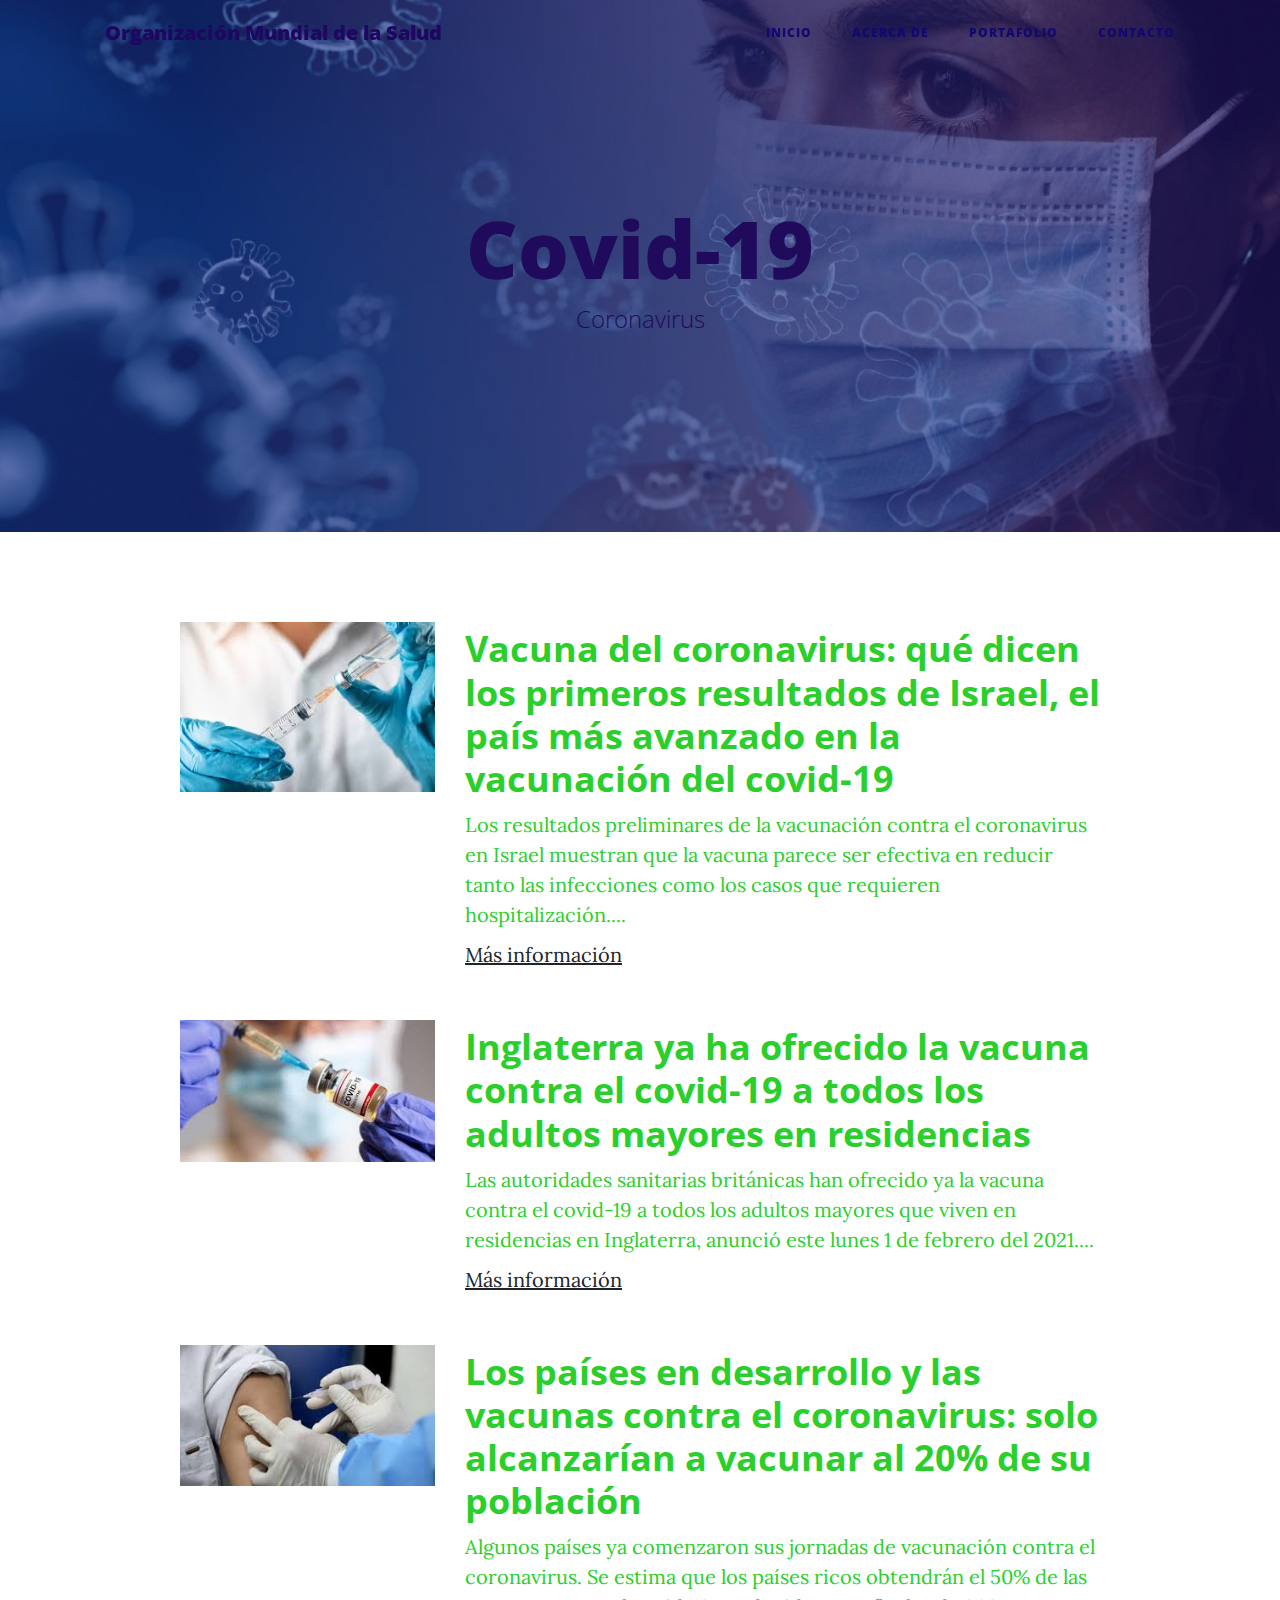
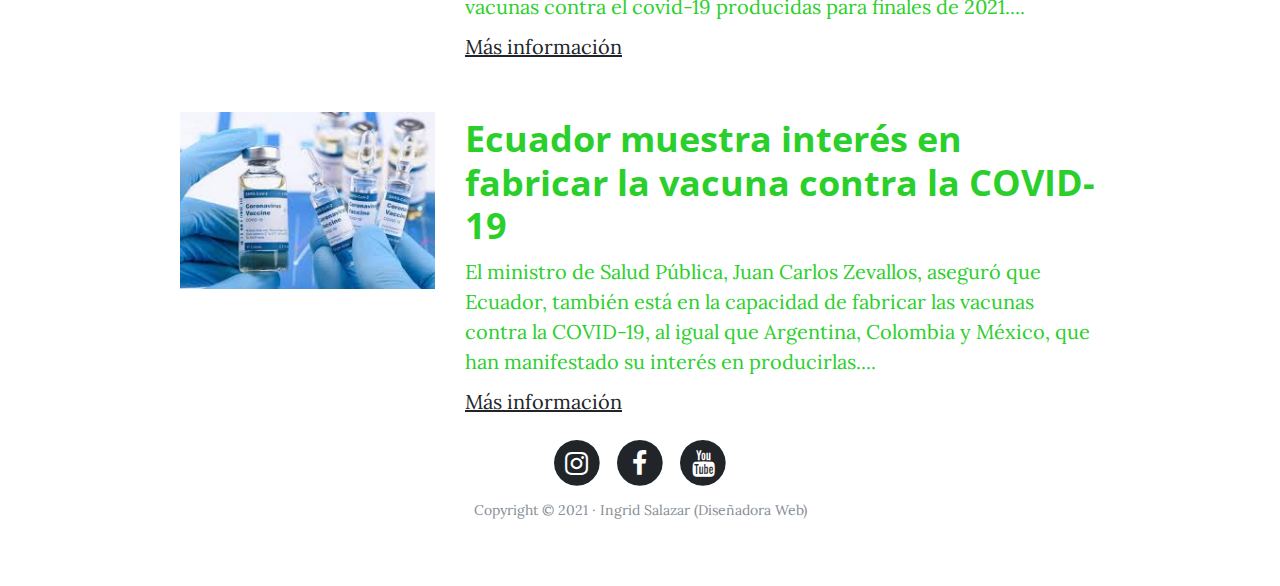
<file: Completa pag web/index.html>
<!DOCTYPE html>
<html lang="es">

  <head>

    <meta charset="utf-8">    

    <title>Organización Mundial de la Salud</title>
    
    <link href="vendor/bootstrap/css/bootstrap.min.css" rel="stylesheet">
    <link href="vendor/font-awesome/css/font-awesome.min.css" rel="stylesheet" type="text/css">
    <link href='https://fonts.googleapis.com/css?family=Lora:400,700,400italic,700italic' rel='stylesheet' type='text/css'>
    <link href='https://fonts.googleapis.com/css?family=Open+Sans:300italic,400italic,600italic,700italic,800italic,400,300,600,700,800' rel='stylesheet' type='text/css'>
    <link href="css/clean-blog.min.css" rel="stylesheet">

  </head>

  <body>

      <nav class="navbar navbar-expand-lg navbar-light fixed-top" id="mainNav">
      <div class="container">
        <a class="navbar-brand" href="index.html">Organización Mundial de la Salud</a>
        <button class="navbar-toggler navbar-toggler-right" type="button" data-toggle="collapse" data-target="#navbarResponsive" aria-controls="navbarResponsive" aria-expanded="false" aria-label="Toggle navigation">
          Menú
          <i class="fa fa-bars"></i>
        </button>
        <div class="collapse navbar-collapse" id="navbarResponsive">
          <ul class="navbar-nav ml-auto">
            <li class="nav-item">
              <a class="nav-link" href="index.html">Inicio</a>
            </li>
            <li class="nav-item">
              <a class="nav-link" href="acerca de.html">Acerca de</a>
            </li>
            <li class="nav-item">
              <a class="nav-link" href="portafolio.html">Portafolio</a>
            </li>
            <li class="nav-item">
              <a class="nav-link" href="contacto.html">Contacto</a>
            </li>
          </ul>
        </div>
      </div>
    </nav>

    
    <header class="masthead" style="background-image: url('img/Coronavirus-home-bg.jpg')">
      <div class="overlay"></div>
      <div class="container">
        <div class="row">
          <div class="col-lg-8 col-md-10 mx-auto">
            <div class="site-heading">
              <h1>Covid-19</h1>
              <span class="subheading">Coronavirus</span>
            </div>
          </div>
        </div>
      </div>
    </header>

    <div class="container">
      
      <div class="row project">  	
        <div class="col-lg-3 col-md-4 offset-lg-1">
          <img class="img-fluid" src="img/noticia1.jpg" alt="">
        </div>
        <div class="col-lg-7 col-md-8">
          <h2 class="section-heading title">Vacuna del coronavirus: qué dicen los primeros resultados de Israel, el país más avanzado en la vacunación del covid-19</h2>   
          <p>Los resultados preliminares de la vacunación contra el coronavirus en Israel muestran que la vacuna parece ser efectiva en reducir tanto las infecciones como los casos que requieren hospitalización....</p>
          <p><a href="https://www.bbc.com/mundo/noticias-internacional-55889605" target="_black">Más información</a></p>
        </div>
      </div>
    
      <div class="row project">  	
        <div class="col-lg-3 col-md-4 offset-lg-1">
          <img class="img-fluid" src="img/noticia2.jpg" alt="">
        </div>
        <div class="col-lg-7 col-md-8">
          <h2 class="section-heading title">Inglaterra ya ha ofrecido la vacuna contra el covid-19 a todos los adultos mayores en residencias</h2>   
          <p>Las autoridades sanitarias británicas han ofrecido ya la vacuna contra el covid-19 a todos los adultos mayores que viven en residencias en Inglaterra, anunció este lunes 1 de febrero del 2021....</p>            
          <p><a href="https://www.elcomercio.com/actualidad/inglaterra-vacuna-adultos-mayores-residencias.html" target="_black">Más información</a></p>
        </div>
      </div>
    

    <div class="row project">  	
      <div class="col-lg-3 col-md-4 offset-lg-1">
        <img class="img-fluid" src="img/noticia3.jpg" alt="">
      </div>
      <div class="col-lg-7 col-md-8">
        <h2 class="section-heading title">Los países en desarrollo y las vacunas contra el coronavirus: solo alcanzarían a vacunar al 20% de su población</h2>   
        <p>Algunos países ya comenzaron sus jornadas de vacunación contra el coronavirus. Se estima que los países ricos obtendrán el 50% de las vacunas contra el covid-19 producidas para finales de 2021....</p>
        <p><a href="https://cnnespanol.cnn.com/2021/02/01/que-posibilidades-tienen-los-paises-pobres-de-poder-obtener-vacunas-contra-el-covid-19/" target="_black">Más información</a></p>
      </div>
    </div>

    <div class="row project">  	
      <div class="col-lg-3 col-md-4 offset-lg-1">
        <img class="img-fluid" src="img/noticia4.jpg" alt="">
      </div>
      <div class="col-lg-7 col-md-8">
        <h2 class="section-heading title">Ecuador muestra interés en fabricar la vacuna contra la COVID-19</h2>   
        <p>El ministro de Salud Pública, Juan Carlos Zevallos, aseguró que Ecuador, también está en la capacidad de fabricar las vacunas contra la COVID-19, al igual que Argentina, Colombia y México, que han manifestado su interés en producirlas....</p>
        <p><a href="https://www.salud.gob.ec/ecuador-muestra-interes-en-fabricar-la-vacuna-contra-la-covid-19/" target="_black">Más información</a></p>
      </div>
    </div>

   
    <footer>
      <div class="container">
        <div class="row">
          <div class="col-lg-8 col-md-10 mx-auto">
            <ul class="list-inline text-center">
              <li class="list-inline-item">
                <a href="https://www.instagram.com/opspaho/" target="_black">
                  <span class="fa-stack fa-lg">
                    <i class="fa fa-circle fa-stack-2x"></i>
                    <i class="fa fa-instagram fa-stack-1x fa-inverse"></i>
                  </span>
                </a>
              </li>
              <li class="list-inline-item">
                <a href="https://www.facebook.com/WHO" target="_black">
                  <span class="fa-stack fa-lg">
                    <i class="fa fa-circle fa-stack-2x"></i>
                    <i class="fa fa-facebook fa-stack-1x fa-inverse"></i>
                  </span>
                </a>
              </li>
              <li class="list-inline-item">
                <a href="https://www.youtube.com/watch?v=5lcBJtFKWFk&ab_channel=Serv.SaludMetropolitanoCentral" target="_black">
                  <span class="fa-stack fa-lg">
                    <i class="fa fa-circle fa-stack-2x"></i>
                    <i class="fa fa-youtube fa-stack-1x fa-inverse"></i>
                  </span>
                </a>
              </li>
            </ul>
            <p class="copyright text-muted">Copyright &copy; 2021 · Ingrid Salazar (Diseñadora Web) </p></div>
          </div>
        </div>
      </div>
    </footer>
   
    <script src="vendor/jquery/jquery.min.js"></script>
    <script src="vendor/bootstrap/js/bootstrap.bundle.min.js"></script>
    <script src="js/clean-blog.min.js"></script>

  </body>

</html>
</file>
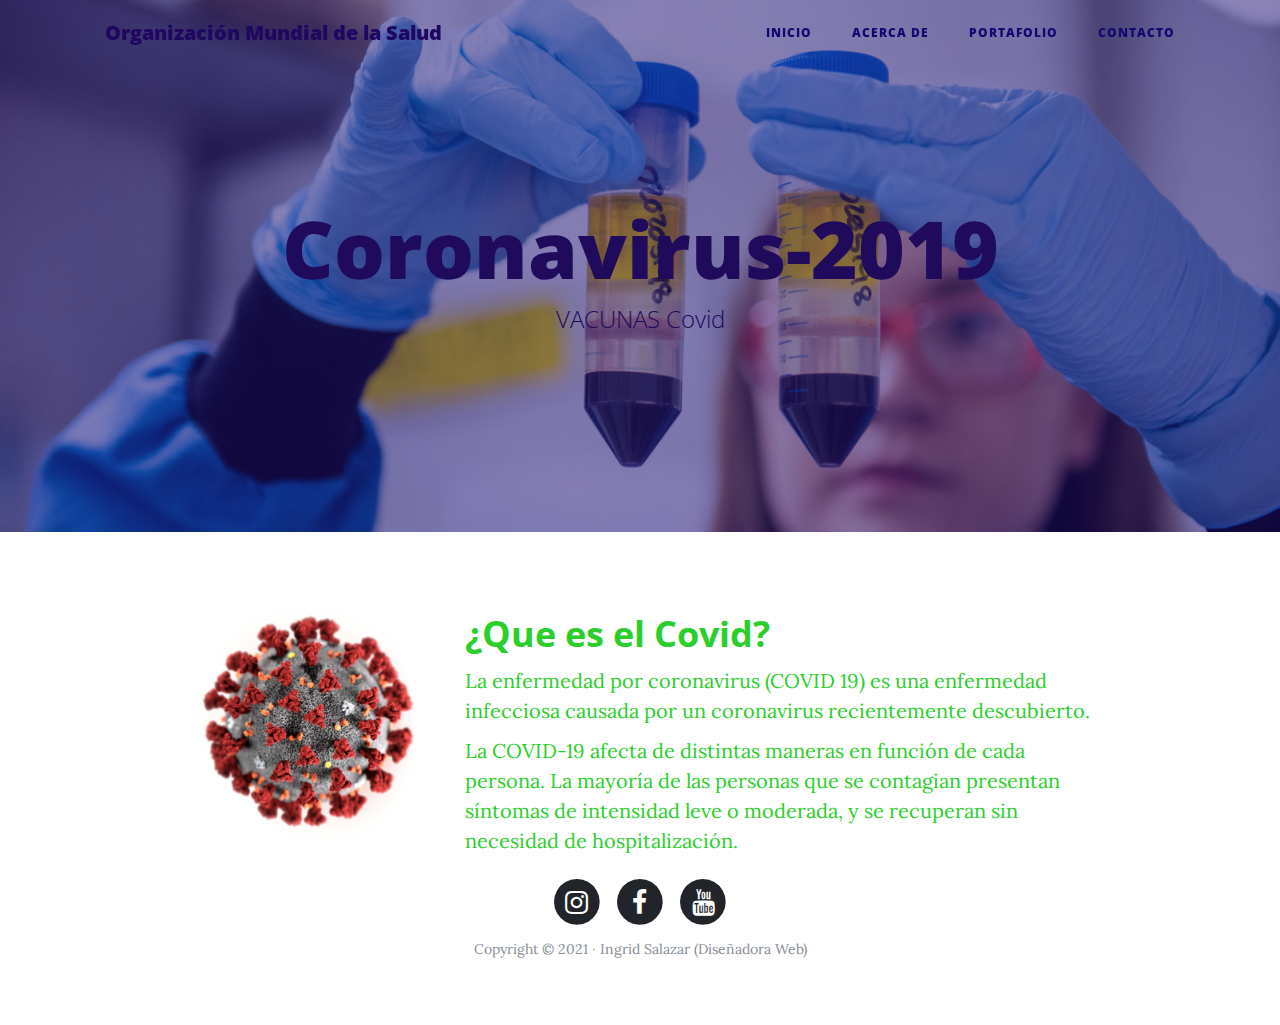
<file: Completa pag web/acerca de.html>
<!DOCTYPE html>
<html lang="es">

  <head>

    <meta charset="utf-8">

    <title>Organizacion Mundial de la Salud</title>

    <link href="vendor/bootstrap/css/bootstrap.min.css" rel="stylesheet">

 
    <link href="vendor/font-awesome/css/font-awesome.min.css" rel="stylesheet" type="text/css">
    <link href='https://fonts.googleapis.com/css?family=Lora:400,700,400italic,700italic' rel='stylesheet' type='text/css'>
    <link href='https://fonts.googleapis.com/css?family=Open+Sans:300italic,400italic,600italic,700italic,800italic,400,300,600,700,800' rel='stylesheet' type='text/css'>
    <link href="css/clean-blog.min.css" rel="stylesheet">

  </head>

  <body>

    <nav class="navbar navbar-expand-lg navbar-light fixed-top" id="mainNav">
      <div class="container">
        <a class="navbar-brand" href="index.html">Organización Mundial de la Salud</a>
        <button class="navbar-toggler navbar-toggler-right" type="button" data-toggle="collapse" data-target="#navbarResponsive" aria-controls="navbarResponsive" aria-expanded="false" aria-label="Toggle navigation">
          Menú
          <i class="fa fa-bars"></i>
        </button>
        <div class="collapse navbar-collapse" id="navbarResponsive">
          <ul class="navbar-nav ml-auto">
            <li class="nav-item">
              <a class="nav-link" href="index.html">Inicio</a>
            </li>
            <li class="nav-item">
              <a class="nav-link" href="acerca de.html">Acerca de</a>
            </li>
            <li class="nav-item">
              <a class="nav-link" href="portafolio.html">Portafolio</a>
            </li>
            <li class="nav-item">
              <a class="nav-link" href="contacto.html">Contacto</a>
            </li>
          </ul>
        </div>
      </div>
    </nav>

    <header class="masthead" style="background-image: url('img/laboratorio-bg.jpg')">
      <div class="overlay"></div>
      <div class="container">
        <div class="row">
          <div class="col-lg-8 col-md-10 mx-auto">
            <div class="site-heading">
              <h1>Coronavirus-2019</h1>
              <span class="subheading">VACUNAS Covid</span>
            </div>
          </div>
        </div>
      </div>
    </header>

    <div class="container">
      <div class="row">   
        <div class="col-lg-3 col-md-3 offset-lg-1">
          <img class="img-fluid avatar" src="img/virus.jpeg" alt="">
        </div>
        <div class="col-lg-7 col-md-8">
          <h2 class="section-heading">¿Que es el Covid?</h2>   
          <p>La enfermedad por coronavirus (COVID 19) es una ‎enfermedad infecciosa causada por un ‎coronavirus recientemente descubierto. ‎
          <p>La COVID-19 afecta de distintas maneras en función de cada persona. La mayoría de las personas que se contagian presentan síntomas de intensidad leve o moderada, y se recuperan sin necesidad de hospitalización.</p>
        </div>
      </div>  
    </div>

    <footer>
      <div class="container">
        <div class="row">
          <div class="col-lg-8 col-md-10 mx-auto">
            <ul class="list-inline text-center">
              <li class="list-inline-item">
                <a href="https://www.instagram.com/opspaho/" target="_black">
                  <span class="fa-stack fa-lg">
                    <i class="fa fa-circle fa-stack-2x"></i>
                    <i class="fa fa-instagram fa-stack-1x fa-inverse"></i>
                  </span>
                </a>
              </li>
              <li class="list-inline-item">
                <a href="https://www.facebook.com/WHO" target="_black">
                  <span class="fa-stack fa-lg">
                    <i class="fa fa-circle fa-stack-2x"></i>
                    <i class="fa fa-facebook fa-stack-1x fa-inverse"></i>
                  </span>
                </a>
              </li>
              <li class="list-inline-item">
                <a href="https://www.youtube.com/watch?v=5lcBJtFKWFk&ab_channel=Serv.SaludMetropolitanoCentral" target="_black">
                  <span class="fa-stack fa-lg">
                    <i class="fa fa-circle fa-stack-2x"></i>
                    <i class="fa fa-youtube fa-stack-1x fa-inverse"></i>
                  </span>
                </a>
              </li>
            </ul>
            <p class="copyright text-muted">Copyright &copy; 2021 · Ingrid Salazar (Diseñadora Web) </p></div>
          </div>
        </div>
      </div>
    </footer>

    <script src="vendor/jquery/jquery.min.js"></script>
    <script src="vendor/bootstrap/js/bootstrap.bundle.min.js"></script>
    <script src="js/clean-blog.min.js"></script>

  </body>

</html>
</file>
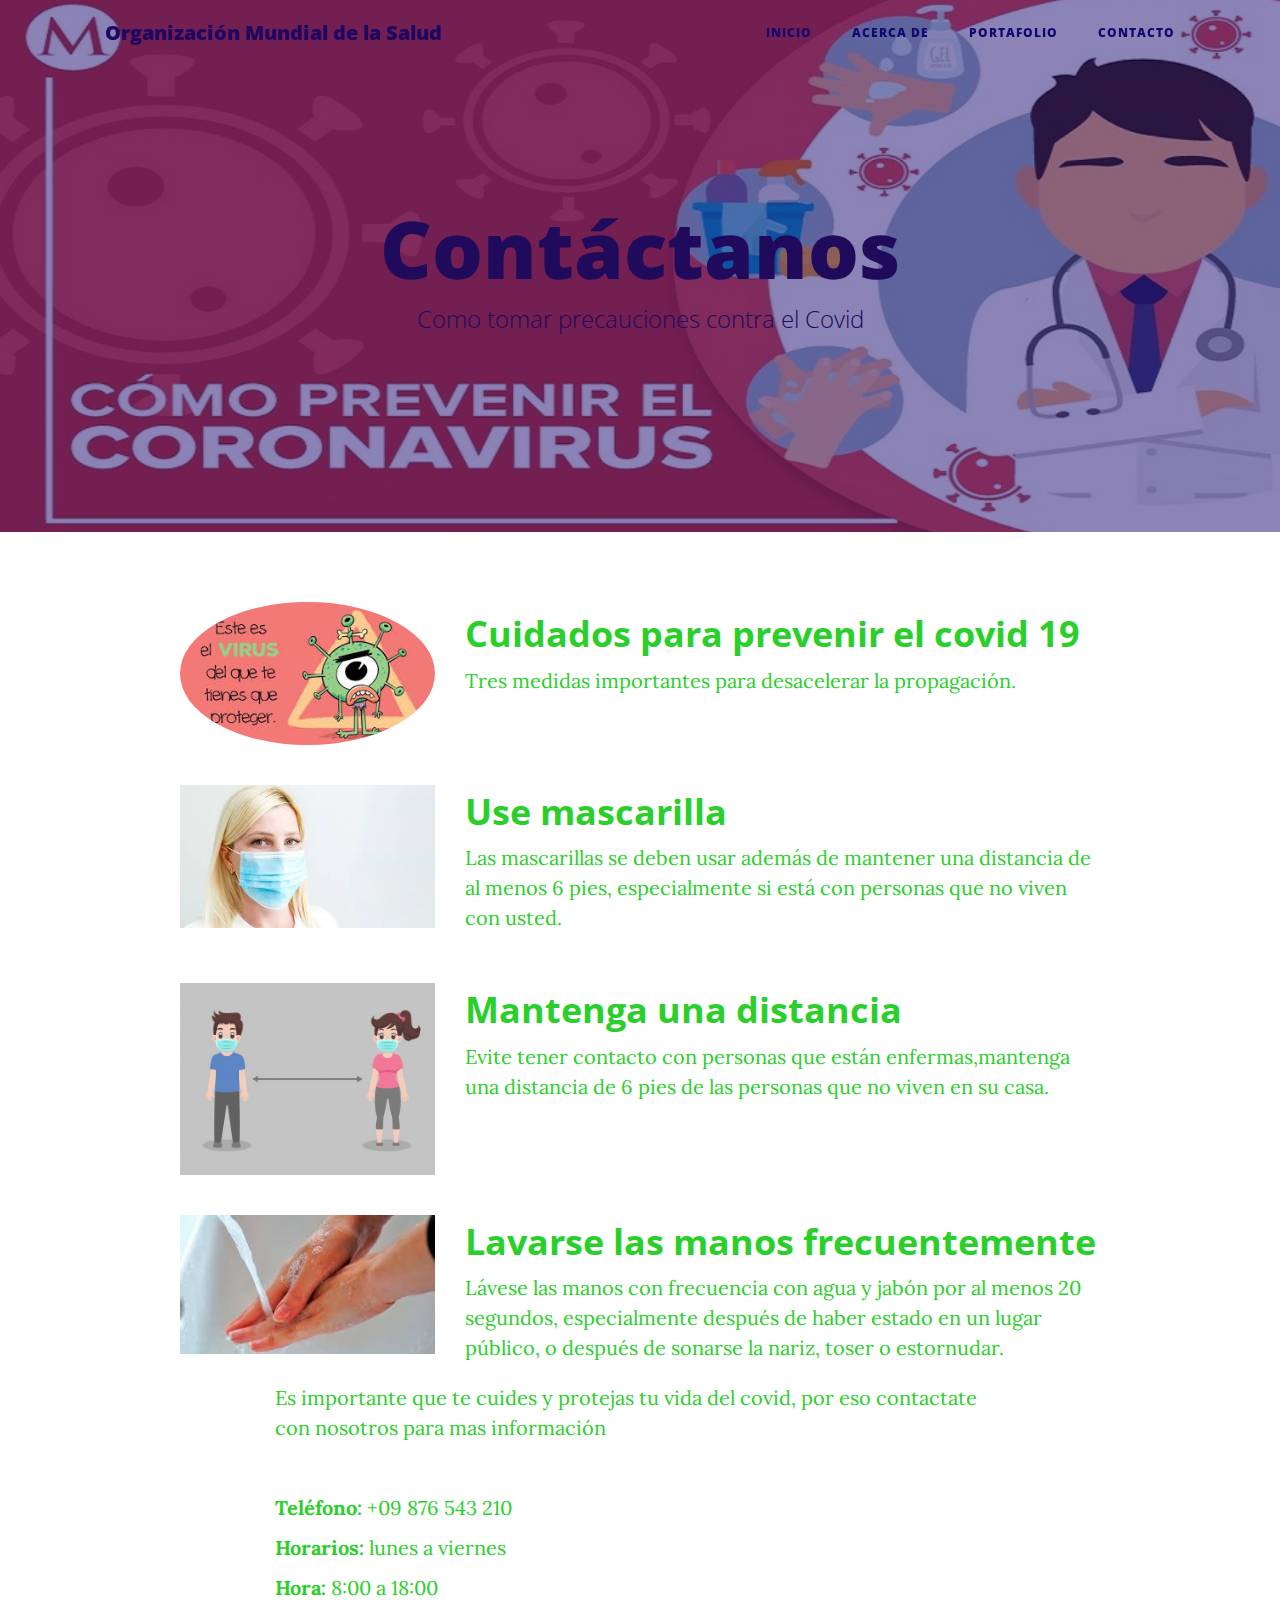
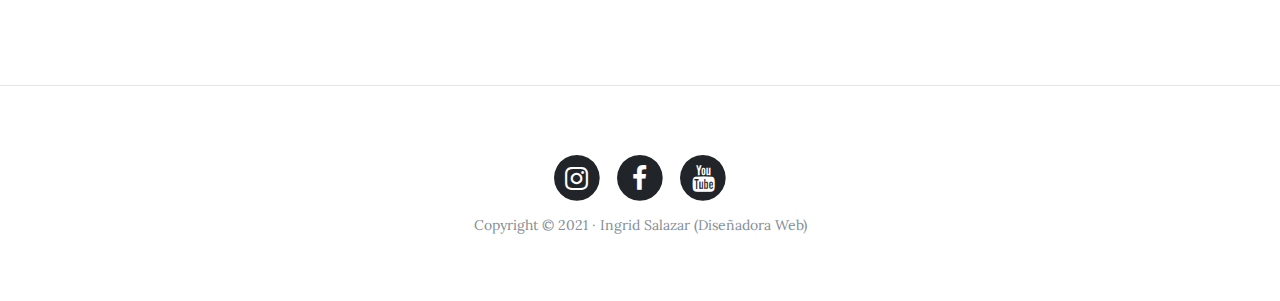
<file: Completa pag web/contacto.html>
<!DOCTYPE html>
<html lang="es">

  <head>

    <meta charset="utf-8">

    <title>Organización Mundial de la Salud</title>
    
    <link href="vendor/bootstrap/css/bootstrap.min.css" rel="stylesheet">
   
    <link href="vendor/font-awesome/css/font-awesome.min.css" rel="stylesheet" type="text/css">
    <link href='https://fonts.googleapis.com/css?family=Lora:400,700,400italic,700italic' rel='stylesheet' type='text/css'>
    <link href='https://fonts.googleapis.com/css?family=Open+Sans:300italic,400italic,600italic,700italic,800italic,400,300,600,700,800' rel='stylesheet' type='text/css'>    
    <link href="css/clean-blog.min.css" rel="stylesheet">

  </head>

  <body>

   
    <nav class="navbar navbar-expand-lg navbar-light fixed-top" id="mainNav">
      <div class="container">
        <a class="navbar-brand" href="index.html">Organización Mundial de la Salud</a>
        <button class="navbar-toggler navbar-toggler-right" type="button" data-toggle="collapse" data-target="#navbarResponsive" aria-controls="navbarResponsive" aria-expanded="false" aria-label="Toggle navigation">
          Menú
          <i class="fa fa-bars"></i>
        </button>
        <div class="collapse navbar-collapse" id="navbarResponsive">
          <ul class="navbar-nav ml-auto">
            <li class="nav-item">
              <a class="nav-link" href="index.html">Inicio</a>
            </li>
            <li class="nav-item">
              <a class="nav-link" href="acerca de.html">Acerca de</a>
            </li>
            <li class="nav-item">
              <a class="nav-link" href="portafolio.html">Portafolio</a>
            </li>
            <li class="nav-item">
              <a class="nav-link" href="contacto.html">Contacto</a>
            </li>
          </ul>
        </div>
      </div>
    </nav>


    <header class="masthead" style="background-image: url('img/prevencion.jpg')">
      <div class="overlay"></div>
      <div class="container">
        <div class="row">
          <div class="col-lg-8 col-md-10 mx-auto">
            <div class="site-heading">
              <h1>Contáctanos</h1>
              <span class="subheading">Como tomar precauciones contra el Covid</span>
            </div>
          </div>
        </div>
      </div>
    </header>

 
    <div class="container">

      <div class="row">   
				<div class="col-lg-3 col-md-3 offset-lg-1">
				  <img class="img-fluid avatar" src="img/cuidados.jpg" alt="">
				</div>
				<div class="col-lg-7 col-md-8">
				  <h2 class="section-heading">Cuidados para prevenir el covid 19</h2>   
				  <p>Tres medidas importantes para desacelerar la propagación.</p> ‎				  
				</div>
			  </div>  
			
		  
			  <div class="row project">  	
				<div class="col-lg-3 col-md-4 offset-lg-1">
				  <img class="img-fluid" src="img/mascarilla.jpg" alt="">
				</div>
				<div class="col-lg-7 col-md-8">
				  <h2 class="section-heading title">Use mascarilla</h2>   
				  <p>Las mascarillas se deben usar además de mantener una distancia de al menos 6 pies, especialmente si está con personas que no viven con usted.</p>            
				  
				</div>
			  </div>

			  <div class="row project">  	
			  <div class="col-lg-3 col-md-4 offset-lg-1">
				<img class="img-fluid" src="img/distancia.jpg" alt="">
			  </div>
			  <div class="col-lg-7 col-md-8">
				<h2 class="section-heading title">Mantenga una distancia</h2>   
				<p>Evite tener contacto con personas que están enfermas,mantenga una distancia de 6 pies de las personas que no viven en su casa.</p>            
				
			  </div>
      </div>
      <div class="row project">  	
				<div class="col-lg-3 col-md-4 offset-lg-1">
				  <img class="img-fluid" src="img/manos.jpg" alt="">
				</div>
				<div class="col-lg-7 col-md-8">
				  <h2 class="section-heading title">Lavarse las manos frecuentemente</h2>   
				  <p>Lávese las manos con frecuencia con agua y jabón por al menos 20 segundos, especialmente después de haber estado en un lugar público, o después de sonarse la nariz, toser o estornudar.</p>            
				  
				</div>
			  </div>


      <div class="row">
        <div class="col-lg-8 col-md-10 mx-auto">
          <p>Es importante que te cuides y protejas tu vida del covid, por eso contactate con nosotros para mas información</p>
          <br>
          <p><b>Teléfono:</b> +09 876 543 210</p>
          <p><b>Horarios:</b> lunes a viernes</p>
          <p><b>Hora:</b> 8:00 a 18:00</p>
        </div>
      </div>
    </div>

    <hr>


    <footer>
      <div class="container">
        <div class="row">
          <div class="col-lg-8 col-md-10 mx-auto">
            <ul class="list-inline text-center">
              <li class="list-inline-item">
                <a href="https://www.instagram.com/opspaho/" target="_black">
                  <span class="fa-stack fa-lg">
                    <i class="fa fa-circle fa-stack-2x"></i>
                    <i class="fa fa-instagram fa-stack-1x fa-inverse"></i>
                  </span>
                </a>
              </li>
              <li class="list-inline-item">
                <a href="https://www.facebook.com/WHO" target="_black">
                  <span class="fa-stack fa-lg">
                    <i class="fa fa-circle fa-stack-2x"></i>
                    <i class="fa fa-facebook fa-stack-1x fa-inverse"></i>
                  </span>
                </a>
              </li>
              <li class="list-inline-item">
                <a href="https://www.youtube.com/watch?v=5lcBJtFKWFk&ab_channel=Serv.SaludMetropolitanoCentral" target="_black">
                  <span class="fa-stack fa-lg">
                    <i class="fa fa-circle fa-stack-2x"></i>
                    <i class="fa fa-youtube fa-stack-1x fa-inverse"></i>
                  </span>
                </a>
              </li>
            </ul>
            <p class="copyright text-muted">Copyright &copy; 2021 · Ingrid Salazar (Diseñadora Web) </p></div>
          </div>
        </div>
      </div>
    </footer>

  
    <script src="vendor/jquery/jquery.min.js"></script>
    <script src="vendor/bootstrap/js/bootstrap.bundle.min.js"></script> 
    <script src="js/clean-blog.min.js"></script>

  </body>

</html>
</file>
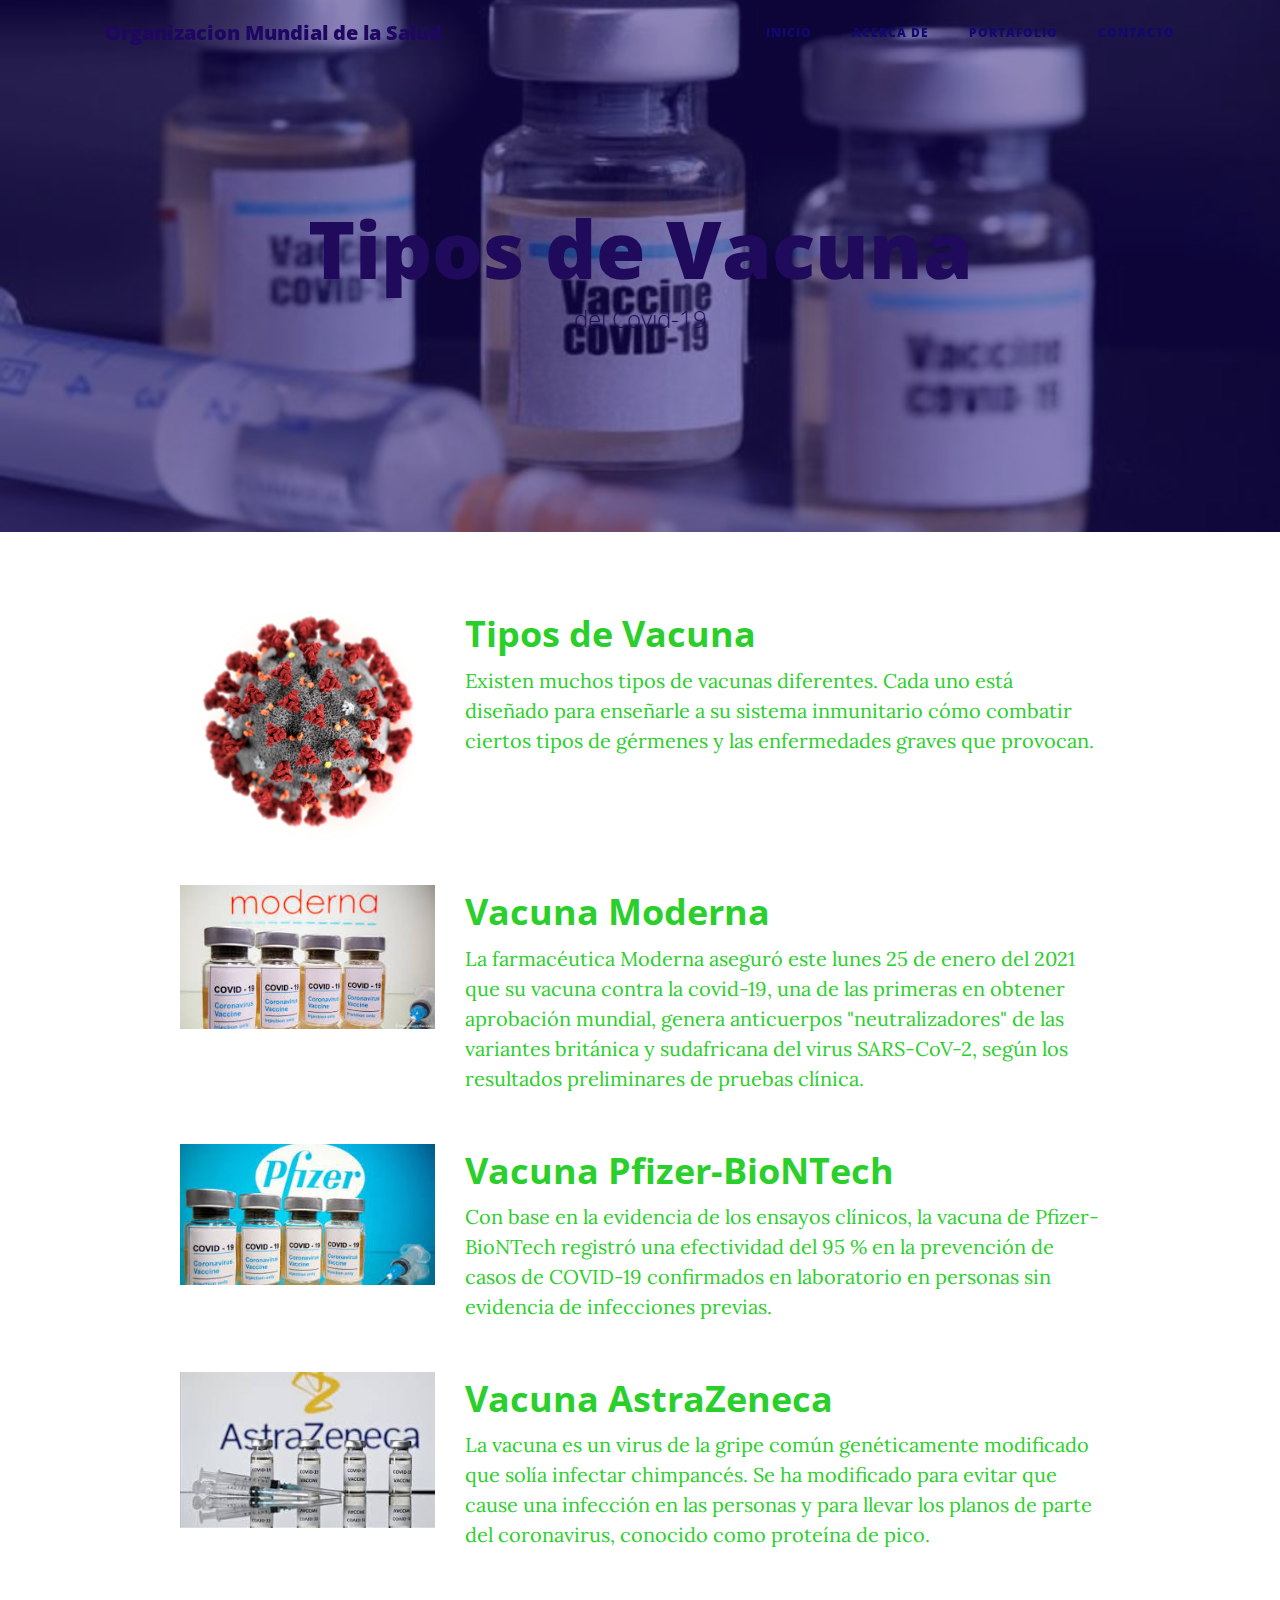
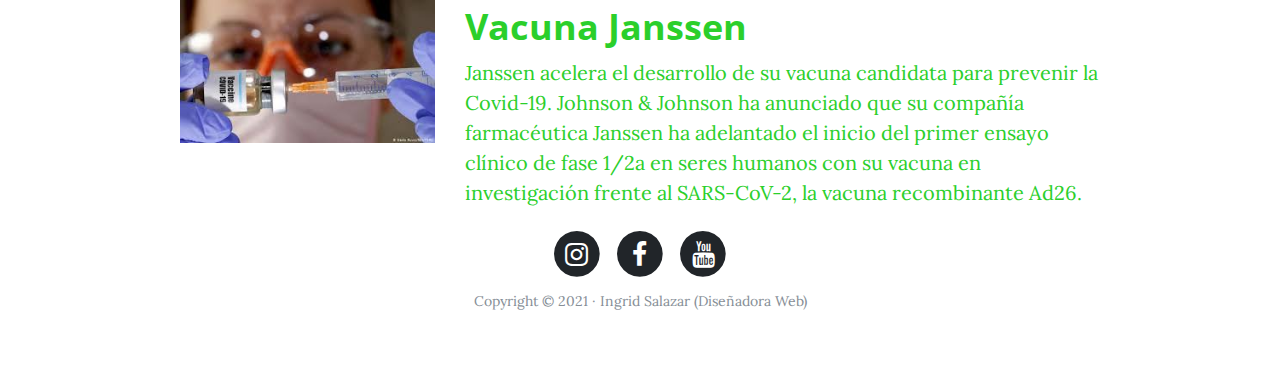
<file: Completa pag web/portafolio.html>
<!DOCTYPE html>
	<html lang="es">

	  <head>

	    <meta charset="utf-8">	    

	    <title>Organizacion Mundial de la Salud</title>
	  
	    <link href="vendor/bootstrap/css/bootstrap.min.css" rel="stylesheet">
	    <link href="vendor/font-awesome/css/font-awesome.min.css" rel="stylesheet" type="text/css">
	    <link href='https://fonts.googleapis.com/css?family=Lora:400,700,400italic,700italic' rel='stylesheet' type='text/css'>
	    <link href='https://fonts.googleapis.com/css?family=Open+Sans:300italic,400italic,600italic,700italic,800italic,400,300,600,700,800' rel='stylesheet' type='text/css'>
	    <link href="css/clean-blog.min.css" rel="stylesheet">

	  </head>

	  <body>

	
	    <nav class="navbar navbar-expand-lg navbar-light fixed-top" id="mainNav">
	      <div class="container">
	        <a class="navbar-brand" href="index.html">Organizacion Mundial de la Salud</a>
	        <button class="navbar-toggler navbar-toggler-right" type="button" data-toggle="collapse" data-target="#navbarResponsive" aria-controls="navbarResponsive" aria-expanded="false" aria-label="Toggle navigation">
	          Menú
	          <i class="fa fa-bars"></i>
	        </button>
	        <div class="collapse navbar-collapse" id="navbarResponsive">
	          <ul class="navbar-nav ml-auto">
	            <li class="nav-item">
	              <a class="nav-link" href="index.html">Inicio</a>
	            </li>
	            <li class="nav-item">
	              <a class="nav-link" href="acerca de.html">Acerca de</a>
	            </li>
	            <li class="nav-item">
	              <a class="nav-link" href="portafolio.html">Portafolio</a>
	            </li>
	            <li class="nav-item">
	              <a class="nav-link" href="contacto.html">Contacto</a>
	            </li>
	          </ul>
	        </div>
	      </div>
	    </nav>
	  
	    <header class="masthead" style="background-image: url('img/tiposdevacuna.jpg')">
	      <div class="overlay"></div>
	      <div class="container">
	        <div class="row">
	          <div class="col-lg-8 col-md-10 mx-auto">
	            <div class="site-heading">
	              <h1>Tipos de Vacuna</h1>
	              <span class="subheading">del Covid-19</span>
	            </div>
	          </div>
	        </div>
	      </div>
	    </header>	
		
	  
		  <div class="container">

			<div class="row">   
				<div class="col-lg-3 col-md-3 offset-lg-1">
				  <img class="img-fluid avatar" src="img/virus.jpeg" alt="">
				</div>
				<div class="col-lg-7 col-md-8">
				  <h2 class="section-heading">Tipos de Vacuna</h2>   
				  <p>Existen muchos tipos de vacunas diferentes. Cada uno está diseñado para enseñarle a su sistema inmunitario cómo combatir ciertos tipos de gérmenes y las enfermedades graves que provocan.</p>
				  
				</div>
			  </div>  
			
		  
			  <div class="row project">  	
				<div class="col-lg-3 col-md-4 offset-lg-1">
				  <img class="img-fluid" src="img/vacuna1.jpg" alt="">
				</div>
				<div class="col-lg-7 col-md-8">
				  <h2 class="section-heading title">Vacuna Moderna</h2>   
				  <p>La farmacéutica Moderna aseguró este lunes 25 de enero del 2021 que su vacuna contra la covid-19, una de las primeras en obtener aprobación mundial, genera anticuerpos "neutralizadores" de las variantes británica y sudafricana del virus SARS-CoV-2, según los resultados preliminares de pruebas clínica.</p>            
				  
				</div>
			  </div>

			  <div class="row project">  	
			  <div class="col-lg-3 col-md-4 offset-lg-1">
				<img class="img-fluid" src="img/vacuna2.jpg" alt="">
			  </div>
			  <div class="col-lg-7 col-md-8">
				<h2 class="section-heading title">Vacuna Pfizer-BioNTech</h2>   
				<p>Con base en la evidencia de los ensayos clínicos, la vacuna de Pfizer-BioNTech registró una efectividad del 95 % en la prevención de casos de COVID-19 confirmados en laboratorio en personas sin evidencia de infecciones previas.</p>            
				
			  </div>
			</div>
		  
	  
		  <div class="row project">  	
			<div class="col-lg-3 col-md-4 offset-lg-1">
			  <img class="img-fluid" src="img/vacuna3.jpg" alt="">
			</div>
			<div class="col-lg-7 col-md-8">
			  <h2 class="section-heading title">Vacuna AstraZeneca</h2>   
			  <p>La vacuna es un virus de la gripe común genéticamente modificado que solía infectar chimpancés. Se ha modificado para evitar que cause una infección en las personas y para llevar los planos de parte del coronavirus, conocido como proteína de pico.</p>
			  
			</div>
		  </div>
	  
		  <div class="row project">  	
			<div class="col-lg-3 col-md-4 offset-lg-1">
			  <img class="img-fluid" src="img/vacuna4.jpg" alt="">
			</div>
			<div class="col-lg-7 col-md-8">
			  <h2 class="section-heading title">Vacuna Janssen</h2>   
			  <p>Janssen acelera el desarrollo de su vacuna candidata para prevenir la Covid-19. Johnson & Johnson ha anunciado que su compañía farmacéutica Janssen ha adelantado el inicio del primer ensayo clínico de fase 1/2a en seres humanos con su vacuna en investigación frente al SARS-CoV-2, la vacuna recombinante Ad26.</p>
			  
			</div>
		  </div>

	    
	    <footer>
			<div class="container">
			  <div class="row">
				<div class="col-lg-8 col-md-10 mx-auto">
				  <ul class="list-inline text-center">
					<li class="list-inline-item">
					  <a href="https://www.instagram.com/opspaho/" target="_black">
						<span class="fa-stack fa-lg">
						  <i class="fa fa-circle fa-stack-2x"></i>
						  <i class="fa fa-instagram fa-stack-1x fa-inverse"></i>
						</span>
					  </a>
					</li>
					<li class="list-inline-item">
					  <a href="https://www.facebook.com/WHO" target="_black">
						<span class="fa-stack fa-lg">
						  <i class="fa fa-circle fa-stack-2x"></i>
						  <i class="fa fa-facebook fa-stack-1x fa-inverse"></i>
						</span>
					  </a>
					</li>
					<li class="list-inline-item">
					  <a href="https://www.youtube.com/watch?v=5lcBJtFKWFk&ab_channel=Serv.SaludMetropolitanoCentral" target="_black">
						<span class="fa-stack fa-lg">
						  <i class="fa fa-circle fa-stack-2x"></i>
						  <i class="fa fa-youtube fa-stack-1x fa-inverse"></i>
						</span>
					  </a>
					</li>
				  </ul>
				  <p class="copyright text-muted">Copyright &copy; 2021 · Ingrid Salazar (Diseñadora Web) </p></div>
				</div>
			  </div>
			</div>
		  </footer>    

	  </body>

	</html>
</file>
<file: Completa pag web/css/clean-blog.min.css>
body{font-size:20px;color:#2bcf2b;font-family:Lora,'Times New Roman',serif}p{line-height:1.5;margin:10px 0 10px}p a{text-decoration:underline}h1,h2,h3,h4,h5,h6{font-weight:800;font-family:'Open Sans','Helvetica Neue',Helvetica,Arial,sans-serif}a{color:#212529;-webkit-transition:all .2s;-moz-transition:all .2s;transition:all .2s}a:focus,a:hover{color:#149fbb}blockquote{font-style:italic;color:#2a109c}.avatar{width:100%;border-radius: 50%;margin-top:20px;}.section-heading{font-size:36px;font-weight:700;margin-top:30px}.caption{font-size:14px;font-style:italic;display:block;margin:0;padding:10px;text-align:center;border-bottom-right-radius:5px;border-bottom-left-radius:5px}::-moz-selection{color:rgb(63, 6, 129);background:#0085a1;text-shadow:none}::selection{color:rgb(37, 7, 94);background:#0085a1;text-shadow:none}img::selection{color:rgb(48, 7, 114);background:0 0}img::-moz-selection{color:rgb(35, 5, 92);background:0 0}#mainNav{position:absolute;border-bottom:1px solid #140450;background-color:rgb(12, 4, 87);font-family:'Open Sans','Helvetica Neue',Helvetica,Arial,sans-serif}#mainNav .navbar-brand{font-weight:800;color:#343a40}#mainNav .navbar-toggler{font-size:12px;font-weight:800;padding:13px;text-transform:uppercase;color:#343a40}#mainNav .navbar-nav>li.nav-item>a{font-size:12px;font-weight:800;letter-spacing:1px;text-transform:uppercase}@media only screen and (min-width:992px){#mainNav{border-bottom:1px solid transparent;background:0 0}#mainNav .navbar-brand{padding:10px 20px;color:rgb(30, 6, 97)}#mainNav .navbar-brand:focus,#mainNav .navbar-brand:hover{color:rgba(52, 7, 104, 0.8)}#mainNav .navbar-nav>li.nav-item>a{padding:10px 20px;color:rgb(18, 8, 114)}#mainNav .navbar-nav>li.nav-item>a:focus,#mainNav .navbar-nav>li.nav-item>a:hover{color:rgba(40, 8, 129, 0.74)}}@media only screen and (min-width:992px){#mainNav{-webkit-transition:background-color .2s;-moz-transition:background-color .2s;transition:background-color .2s;-webkit-transform:translate3d(0,0,0);-moz-transform:translate3d(0,0,0);-ms-transform:translate3d(0,0,0);-o-transform:translate3d(0,0,0);transform:translate3d(0,0,0);-webkit-backface-visibility:hidden}#mainNav.is-fixed{position:fixed;top:-67px;-webkit-transition:-webkit-transform .2s;-moz-transition:-moz-transform .2s;transition:transform .2s;border-bottom:1px solid rgb(14, 5, 92);background-color:rgba(24, 9, 109, 0.9)}#mainNav.is-fixed .navbar-brand{color:#212529}#mainNav.is-fixed .navbar-brand:focus,#mainNav.is-fixed .navbar-brand:hover{color:#0085a1}#mainNav.is-fixed .navbar-nav>li.nav-item>a{color:#212529}#mainNav.is-fixed .navbar-nav>li.nav-item>a:focus,#mainNav.is-fixed .navbar-nav>li.nav-item>a:hover{color:#0085a1}#mainNav.is-visible{-webkit-transform:translate3d(0,100%,0);-moz-transform:translate3d(0,100%,0);-ms-transform:translate3d(0,100%,0);-o-transform:translate3d(0,100%,0);transform:translate3d(0,100%,0)}}header.masthead{margin-bottom:50px;background:no-repeat center center;background-color:#0c0663;background-attachment:scroll;position:relative;-webkit-background-size:cover;-moz-background-size:cover;-o-background-size:cover;background-size:cover}header.masthead .overlay{position:absolute;top:0;left:0;height:100%;width:100%;background-color:#190a70;opacity:.5}header.masthead .page-heading,header.masthead .post-heading,header.masthead .site-heading{padding:200px 0 150px;color:rgb(32, 10, 92)}@media only screen and (min-width:768px){header.masthead .page-heading,header.masthead .post-heading,header.masthead .site-heading{padding:200px 0}}header.masthead .page-heading,header.masthead .site-heading{text-align:center}header.masthead .page-heading h1,header.masthead .site-heading h1{font-size:50px;margin-top:0}header.masthead .page-heading .subheading,header.masthead .site-heading .subheading{font-size:24px;font-weight:300;line-height:1.1;display:block;margin:10px 0 0;font-family:'Open Sans','Helvetica Neue',Helvetica,Arial,sans-serif}@media only screen and (min-width:768px){header.masthead .page-heading h1,header.masthead .site-heading h1{font-size:80px}}header.masthead .post-heading h1{font-size:35px}header.masthead .post-heading .meta,header.masthead .post-heading .subheading{line-height:1.1;display:block}header.masthead .post-heading .subheading{font-size:24px;font-weight:600;margin:10px 0 30px;font-family:'Open Sans','Helvetica Neue',Helvetica,Arial,sans-serif}header.masthead .post-heading .meta{font-size:20px;font-weight:300;font-style:italic;font-family:Lora,'Times New Roman',serif}header.masthead .post-heading .meta a{color:rgb(31, 5, 104)}@media only screen and (min-width:768px){header.masthead .post-heading h1{font-size:55px}header.masthead .post-heading .subheading{font-size:30px}}.post-preview>a{color:#212529}.post-preview>a:focus,.post-preview>a:hover{text-decoration:none;color:#250c97}.post-preview>a>.post-title{font-size:30px;margin-top:30px;margin-bottom:10px}.post-preview>a>.post-subtitle{font-weight:300;margin:0 0 10px}.post-preview>.post-meta{font-size:18px;font-style:italic;margin-top:0;color:#140377}.post-preview>.post-meta>a{text-decoration:none;color:#212529}.post-preview>.post-meta>a:focus,.post-preview>.post-meta>a:hover{text-decoration:underline;color:#0085a1}@media only screen and (min-width:768px){.post-preview>a>.post-title{font-size:36px}}.floating-label-form-group{font-size:14px;position:relative;margin-bottom:0;padding-bottom:.5em;border-bottom:1px solid #070046}.floating-label-form-group input,.floating-label-form-group textarea{font-size:1.5em;position:relative;z-index:1;padding:0;resize:none;border:none;border-radius:0;background:0 0;box-shadow:none!important;font-family:Lora,'Times New Roman',serif}.floating-label-form-group input::-webkit-input-placeholder,.floating-label-form-group textarea::-webkit-input-placeholder{color:#2b5a8a;font-family:Lora,'Times New Roman',serif}.floating-label-form-group label{font-size:.85em;line-height:1.764705882em;position:relative;z-index:0;top:2em;display:block;margin:0;-webkit-transition:top .3s ease,opacity .3s ease;-moz-transition:top .3s ease,opacity .3s ease;-ms-transition:top .3s ease,opacity .3s ease;transition:top .3s ease,opacity .3s ease;vertical-align:middle;vertical-align:baseline;opacity:0}.floating-label-form-group .help-block{margin:15px 0}.floating-label-form-group-with-value label{top:0;opacity:1}.floating-label-form-group-with-focus label{color:#0085a1}form .form-group:first-child .floating-label-form-group{border-top:1px solid #1d0463}hr{margin-top:4.5rem !important;margin-bottom: 3.5rem !important;}footer{padding:10px 0 65px}footer .list-inline{margin:0;padding:0}footer .copyright{font-size:14px;margin-bottom:0;text-align:center}.btn{font-size:14px;font-weight:800;padding:15px 25px;letter-spacing:1px;text-transform:uppercase;border-radius:0;font-family:'Open Sans','Helvetica Neue',Helvetica,Arial,sans-serif}.btn-primary{background-color:#20088f;border-color:#0085a1}.btn-primary:active,.btn-primary:focus,.btn-primary:hover{color:rgb(30, 7, 131);background-color:#190ebb!important;border-color:#00657b!important}.project{padding-top:40px;}.title{margin-top:5px!important;}.btn-lg{font-size:16px;padding:25px 35px}
</file>
